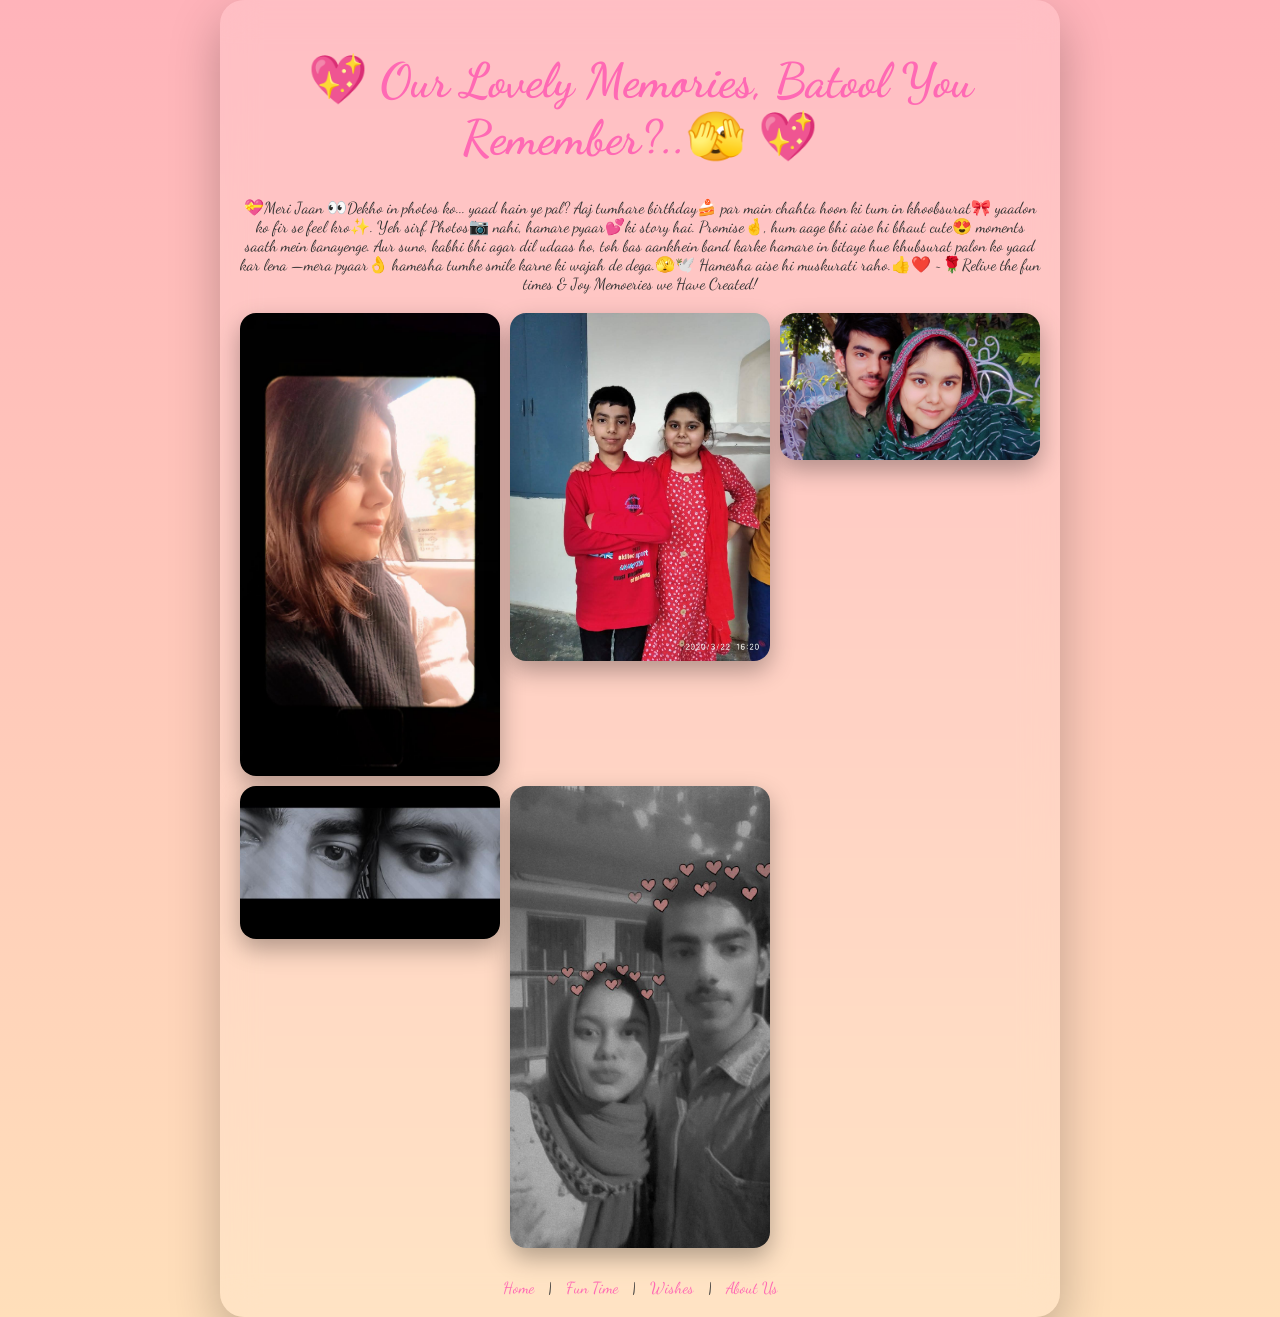
<file: memories.html>
<!DOCTYPE html>
<html lang="en">
<head>
    <meta charset="UTF-8">
    <meta name="viewport" content="width=device-width, initial-scale=1.0">
    <title>Our Memories - Batool✨</title>
    <link href="https://fonts.googleapis.com/css2?family=Dancing+Script:wght@700&display=swap" rel="stylesheet">
    <link rel="stylesheet" href="styles.css">
</head>
<body>
    <div class="container">
        <h1>💖 Our Lovely Memories, Batool You Remember?..🫣 💖</h1>
        <p>💝Meri Jaan

👀Dekho in photos ko... yaad hain ye pal? Aaj tumhare birthday🍰 par main chahta hoon ki tum in khoobsurat🎀 yaadon ko fir se feel kro✨. Yeh sirf Photos📷 nahi, hamare pyaar💕ki story hai.

Promise🤞, hum aage bhi aise hi bhaut cute😍 moments saath mein banayenge.
Aur suno, kabhi bhi agar dil udaas ho, toh bas aankhein band karke hamare in bitaye hue khubsurat palon ko yaad kar lena —mera pyaar👌 hamesha tumhe smile karne ki wajah de dega.🫣🕊️
Hamesha aise hi muskurati raho.👍❤️
     ~🌹Relive the fun times & Joy Memoeries we Have Created!</p>
        <div class="gallery">
            <img src="images/photo1.jpg" alt="Memory 1" onclick="showCaption('Happy Bday cutie!')">
            <img src="images/photo2.jpg" alt="Memory 2" onclick="showCaption('Childhood Yaadein!')">
            <img src="images/photo3.jpg" alt="Memory 3" onclick="showCaption('Couples Forever!')">
            <img src="images/photo4.jpg" alt="Memory 4" onclick="showCaption('Unforgettable moments!')">
            <img src="images/photo5.jpg" alt="Memory 5" onclick="showCaption('Lovely Pic!')">
        </div>
        <div id="caption" class="hidden"></div>
        <nav>
            <a href="index.html">Home</a> |
            <a href="interactive.html">Fun Time</a> |
            <a href="wishes.html">Wishes</a> |
            <a href="about.html">About Us</a>
        </nav>
    </div>
    <script src="script.js"></script>
</body>
</html>
</file>
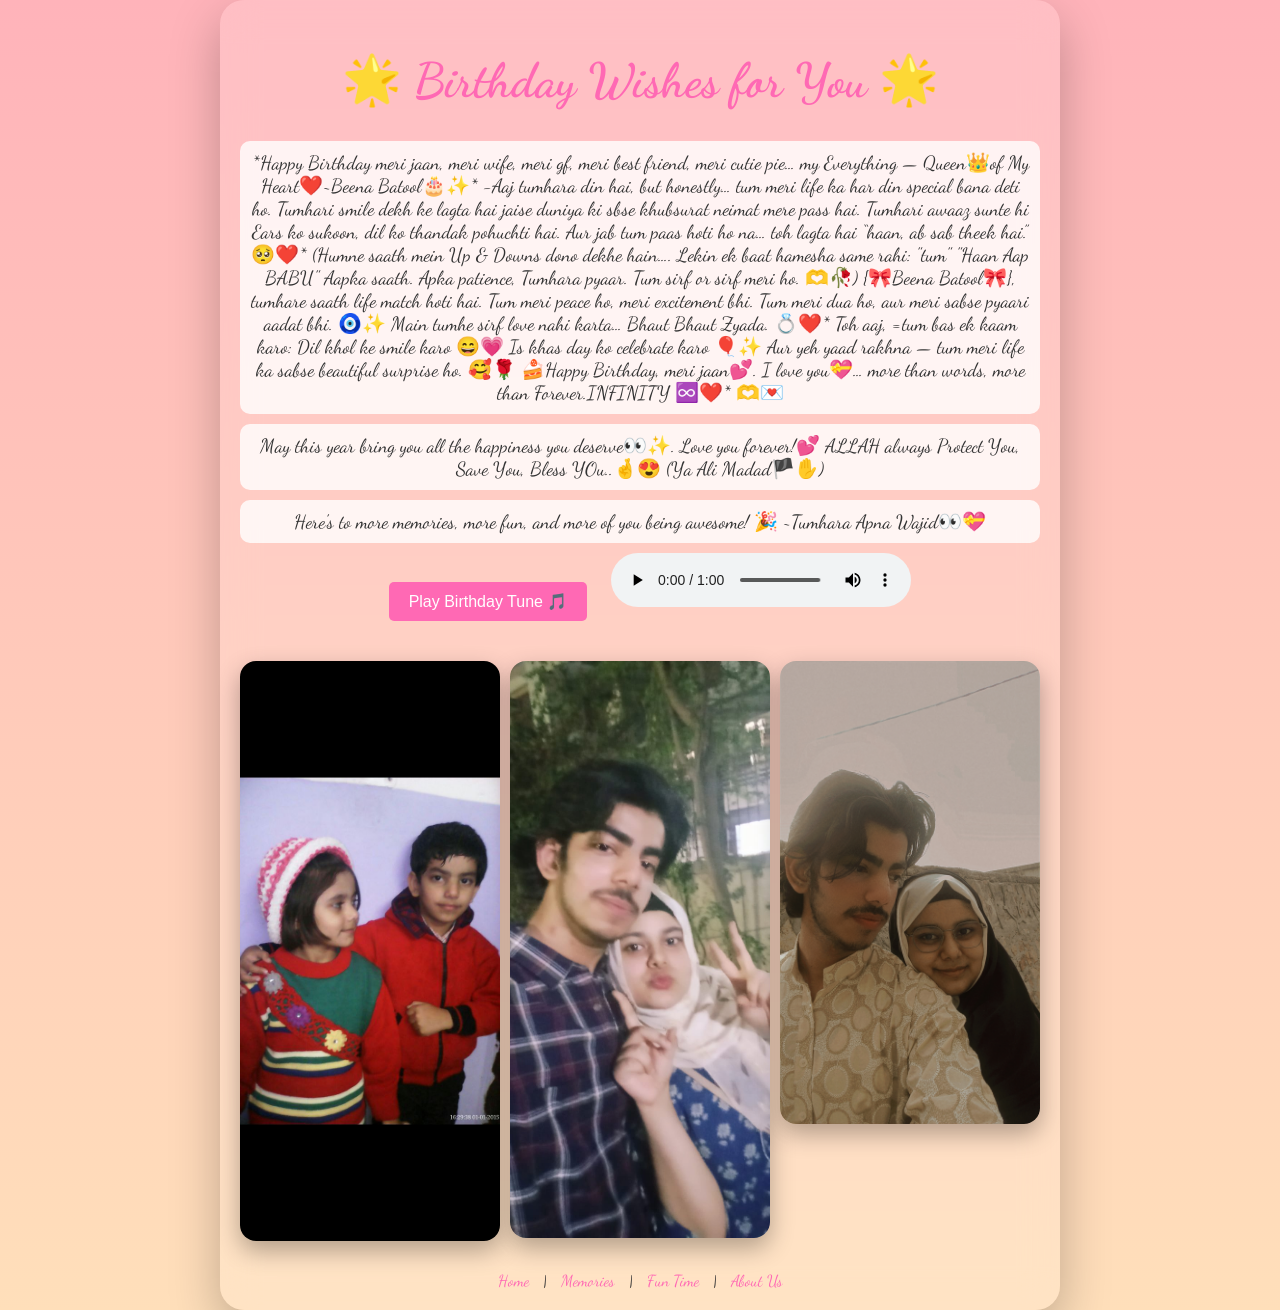
<file: wishes.html>
<!DOCTYPE html>
<html lang="en">
<head>
    <meta charset="UTF-8">
    <meta name="viewport" content="width=device-width, initial-scale=1.0">
    <title>Wishes for Beena</title>
    <link href="https://fonts.googleapis.com/css2?family=Dancing+Script:wght@700&display=swap" rel="stylesheet">
    <link rel="stylesheet" href="styles.css">
</head>
<body>
    <div class="container">
        <h1>🌟 Birthday Wishes for You 🌟</h1>
        <div class="wishes">
            <p>*Happy Birthday meri jaan, meri wife, meri gf, meri best friend, meri cutie pie… my Everything — Queen👑of My Heart❤️~Beena Batool🎂✨*

     -Aaj tumhara din hai, but honestly… tum meri life ka har din special bana deti ho. Tumhari smile dekh ke lagta hai jaise duniya ki sbse khubsurat neimat mere pass hai. Tumhari awaaz sunte hi Ears ko sukoon, dil ko thandak pohuchti hai. Aur jab tum paas hoti ho na… toh lagta hai “haan, ab sab theek hai.” 🥺❤️*

   (Humne saath mein Up & Downs dono dekhe hain…. Lekin ek baat hamesha same rahi: "tum" "Haan Aap BABU" Aapka saath. Apka patience, Tumhara pyaar. Tum sirf or sirf meri ho. 🫶🥀)

{🎀Beena Batool🎀}, tumhare saath life match hoti hai. Tum meri peace ho, meri excitement bhi. Tum meri dua ho, aur meri sabse pyaari aadat bhi. 🧿✨  
Main tumhe sirf love nahi karta… Bhaut Bhaut Zyada. 💍❤️*

Toh aaj, =tum bas ek kaam karo:  
Dil khol ke smile karo 😄💗  
Is khas day ko celebrate karo 🎈✨  
Aur yeh yaad rakhna — tum meri life ka sabse beautiful surprise ho. 🥰🌹

🍰Happy Birthday, meri jaan💕.  
I love you💝… more than words, more than Forever.INFINITY ♾️❤️*
🫶💌</p>
            <p>May this year bring you all the happiness you deserve👀✨. Love you forever!💕 ALLAH always Protect You, Save You, Bless YOu..🤞😍 (Ya Ali Madad🏴✋)</p>
            <p>Here's to more memories, more fun, and more of you being awesome! 🎉
            ~Tumhara Apna Wajid👀💝</p>
        </div>
        <button onclick="playMusic()">Play Birthday Tune 🎵</button>
       <audio id="music" controls loop>
          <source src="music/birthday.mp3" type="audio/mpeg">
       </audio>

        
        <div class="gallery">
            <img src="images/photo7.jpg" alt="Memory 1" onclick="showCaption('Looking cute')">
            <img src="images/photo8.jpg" alt="Memory 2" onclick="showCaption('Yaadein')">
            <img src="images/photo10.jpg" alt="Memory 3" onclick="showCaption('khoobsurat pal!')">
        </div>

        <nav>
            <a href="index.html">Home</a> |
            <a href="memories.html">Memories</a> |
            <a href="interactive.html">Fun Time</a> |
            <a href="about.html">About Us</a>
        </nav>
    </div>
    <script src="script.js"></script>
    
    <div id="butterfly-container"></div>

</body>
</html>
</file>
<file: styles.css>
body {
  margin: 0;
  min-height: 100vh;
  background: linear-gradient(
    120deg,
    #f896ca,
    #df536f,
    #8c2fca,
    #5227ff
  );
  background-size: 400% 400%;
  animation: aurora 12s ease infinite;
  overflow-x: hidden;
}

@keyframes aurora {
  0% { background-position: 0% 50%; }
  50% { background-position: 100% 50%; }
  100% { background-position: 0% 50%; }
}
.container {
  background: rgba(255, 255, 255, 0.15);
  backdrop-filter: blur(18px);
  -webkit-backdrop-filter: blur(18px);
  border-radius: 24px;
  padding: 30px;
  box-shadow: 0 20px 50px rgba(0,0,0,0.25);
}

body {
    font-family: 'Dancing Script', cursive;
    background: linear-gradient(to bottom, #ffb3ba, #ffdfba);
    color: #333;
    margin: 0;
    padding: 0;
    text-align: center;
}

.container {
    max-width: 800px;
    margin: 0 auto;
    padding: 20px;
}

h1 {
    font-size: 3em;
    color: #ff69b4;
}

.subtitle {
    font-size: 1.5em;
    margin-bottom: 20px;
}

.balloons {
    display: flex;
    justify-content: center;
    margin: 20px 0;
}

.balloon {
    font-size: 3em;
    animation: float 3s ease-in-out infinite;
}

@keyframes float {
    0%, 100% { transform: translateY(0); }
    50% { transform: translateY(-20px); }
}

.heart {
    font-size: 4em;
    cursor: pointer;
    margin: 20px;
    transition: transform 0.3s;
}

.heart:hover {
    transform: scale(1.2);
}

.hidden {
    display: none;
}

.gallery {
    display: grid;
    grid-template-columns: repeat(auto-fit, minmax(200px, 1fr));
    gap: 10px;
    margin: 20px 0;
}

.gallery img {
    width: 100%;
    height: auto;
    border-radius: 10px;
    cursor: pointer;
    transition: transform 0.3s;
}
.gallery img {
  border-radius: 16px;
  box-shadow: 0 10px 25px rgba(0,0,0,0.3);
  transition: transform 0.3s ease;
}

.gallery img:hover {
  transform: scale(1.05);
}

.sticker-small {
    width: 80px;   /* change this value if you want */
    height: auto;
}
.gallery img {
    max-width: 100%;
}

.gallery img.sticker {
    width: 150px;
}

.gallery img.sticker-small {
    width: 80px;
}

.gallery img:hover {
    transform: scale(1.05);
}

.interactive-area {
    display: flex;
    flex-wrap: wrap;
    justify-content: center;
    gap: 20px;
    margin: 20px 0;
}

.clickable {
    font-size: 3em;
    cursor: pointer;
    transition: transform 0.3s;
}

.clickable:hover {
    transform: scale(1.1);
}

.wishes p {
    font-size: 1.2em;
    margin: 10px 0;
    background: rgba(255, 255, 255, 0.8);
    padding: 10px;
    border-radius: 10px;
}

button {
    background: #ff69b4;
    color: white;
    border: none;
    padding: 10px 20px;
    font-size: 1em;
    cursor: pointer;
    border-radius: 5px;
    margin: 20px;
}

nav {
    margin-top: 30px;
}

nav a {
    color: #ff69b4;
    text-decoration: none;
    margin: 0 10px;
}

nav a:hover {
    text-decoration: underline;
}

@media (max-width: 600px) {
    h1 { font-size: 2em; }
    .balloon, .heart, .clickable { font-size: 2em; }
}

#butterfly-container {
    position: fixed;
    bottom: 0;
    left: 0;
    width: 100%;
    height: 100%;
    pointer-events: none;
    overflow: hidden;
    z-index: 9999;
}

.butterfly {
    position: absolute;
    bottom: -40px;
    font-size: 2rem;
    animation: flyUp 3s ease-out forwards;
}

@keyframes flyUp {
    0% {
        transform: translateY(0) scale(0.7);
        opacity: 0;
    }
    15% {
        opacity: 1;
    }
    100% {
        transform: translateY(-120vh) scale(1.2);
        opacity: 0;
    }
}
#heart-container {
    position: fixed;
    bottom: 0;
    left: 0;
    width: 100%;
    height: 100%;
    pointer-events: none;
    overflow: hidden;
    z-index: 9999;
}

.flying-heart {
    position: absolute;
    bottom: -30px;
    font-size: 1.8rem;
    animation: heartFly 5s linear forwards;
    opacity: 0.9;
}

@keyframes heartFly {
    0% {
        transform: translateY(0) scale(0.8);
        opacity: 0;
    }
    10% {
        opacity: 1;
    }
    100% {
        transform: translateY(-120vh) scale(1.3);
        opacity: 0;
    }
}
</file>
